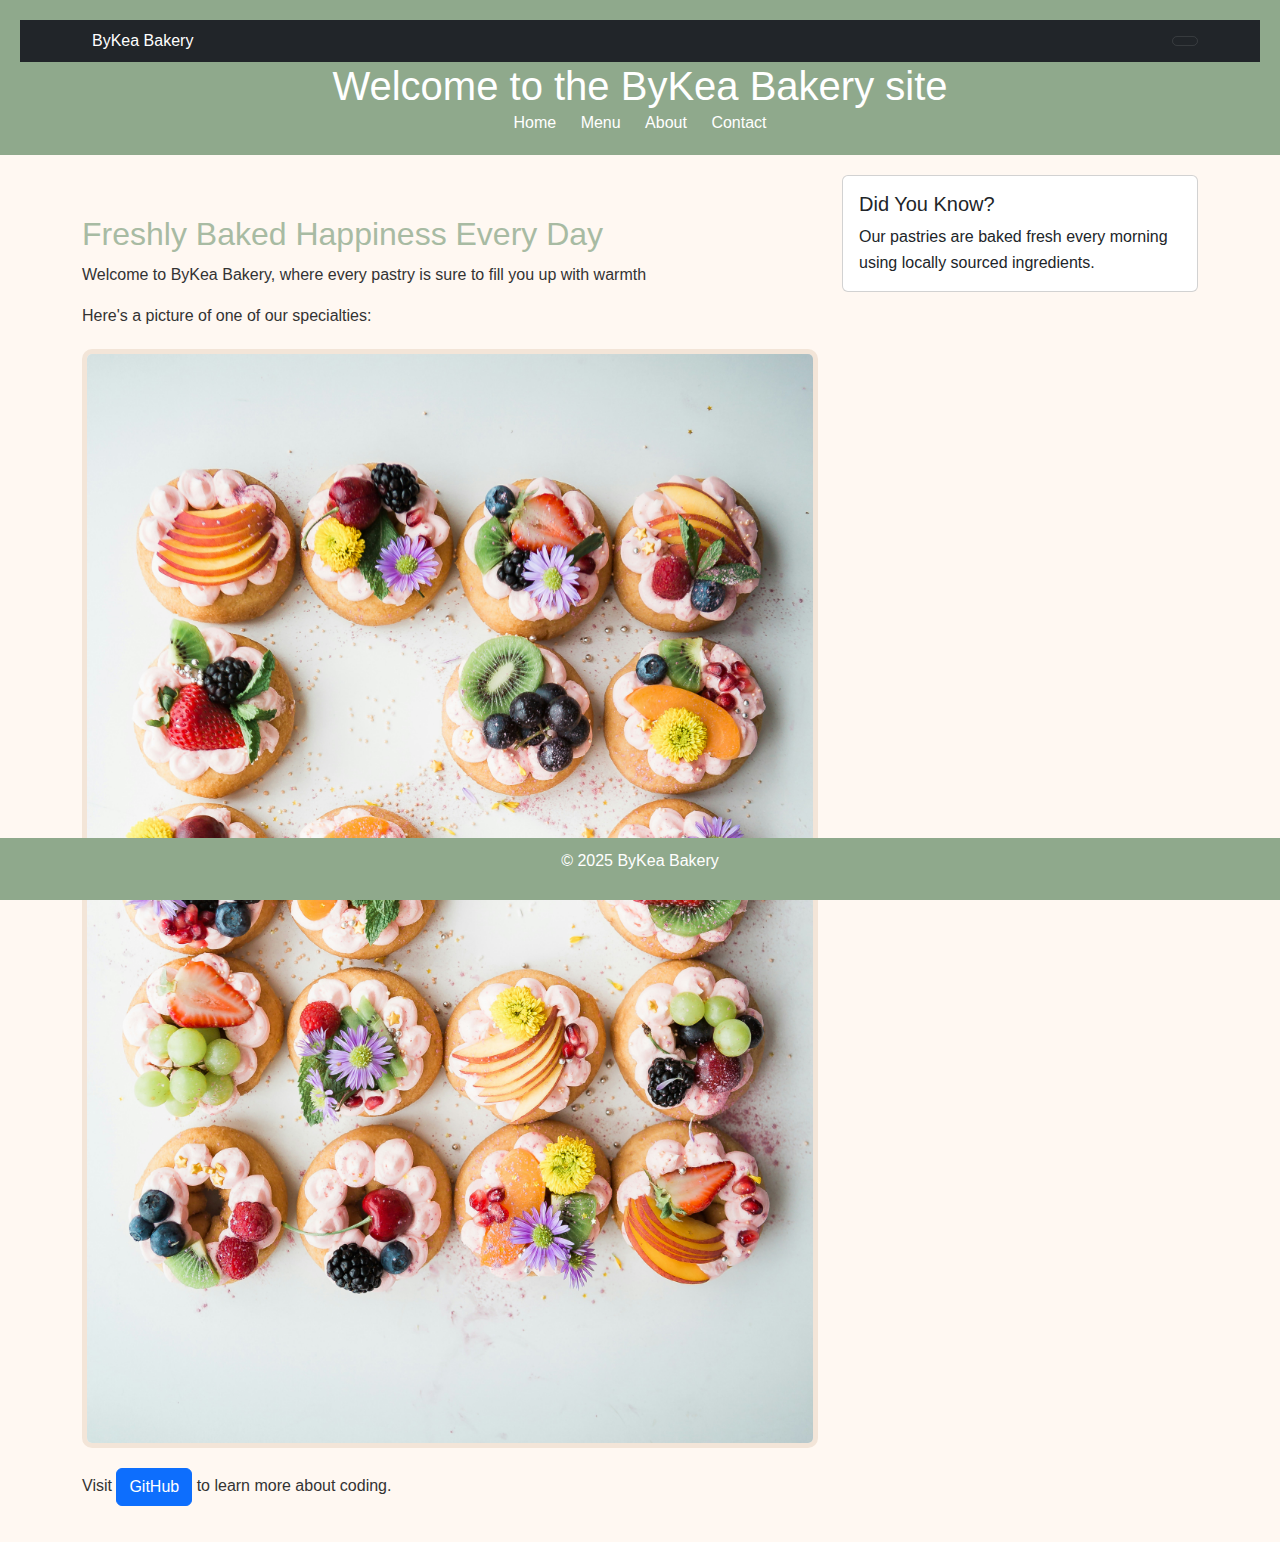
<file: index.html>
<!DOCTYPE html>

<html lang="en">

<head>


    <title>ByKea Bakery</title>

    <!-- Bootstrap CSS -->

    <link href="https://cdn.jsdelivr.net/npm/bootstrap@5.3.0/dist/css/bootstrap.min.css" rel="stylesheet">

    <!-- Custom CSS -->

    <link rel="stylesheet" href="styles.css">

</head>

<body>

    <!-- Your content goes here -->

    <!-- Bootstrap JS and dependencies -->

    <script src="https://cdn.jsdelivr.net/npm/@popperjs/core@2.11.6/dist/umd/popper.min.js"></script>

    <script src="https://cdn.jsdelivr.net/npm/bootstrap@5.3.0/dist/js/bootstrap.min.js"></script>

    <header>

        <nav class="navbar navbar-expand-ig navbar-dark bg-dark">

            <div class="container">

                <a class="navbar=brand" href="index.html">ByKea Bakery</a>

                <button class="navbar-toggler" type="button" data-bs-toggle="collapse" data-bs-target="#navbarNav">

                    <span class="navbar=toggler=icon"></span>

                </button>

                <div class="collapse navbar-collapse" id="navbarNav">

                    <ul class="navbar=nav">

                        <li class="nav-item">

                            <a class="nav-link" href="index.html">Home</a>

                        </li>

                        <li class="nav-item">

                            <a class="nav=link" href="about.html">About</a>

                        </li>

                        <li class="nav-item">

                            <a class="nav=link" href="contact.html">Contact</a>

                        </li>

                    </ul>

                </div>

            </div>

        </nav>

        <h1>Welcome to the ByKea Bakery site</h1>

        <nav>

            <a href="index.html">Home</a>

            <a href="menu.html">Menu</a>

            <a href="about.html">About</a>

            <a href="contact.html">Contact</a>
            
        </nav>

        
    </header>


    <main class="container my=5">

        <div class="row">

            <div class="col-md-8">

                <h2>Freshly Baked Happiness Every Day</h2>

                <p>Welcome to ByKea Bakery, where every pastry is sure to fill you up with warmth</p>

                <p>Here's a picture of one of our specialties:</p>

                <img src="brooke-lark-V4MBq8kue3U-unsplash.jpg">

                <p class="mt-3">Visit <a href="https://github.com" class="btn btn-primary">GitHub</a> to learn more about coding.</p>

            </div>

            <div class="col-md-4">

                <div class="card">

                    <div class="card-body">

                        <h5 class="card-title">Did You Know?</h5>

                        <p class="card-text">Our pastries are baked fresh every morning using locally sourced ingredients.</p>

                    </div>

                </div>

            </div>

        </div>

    </main>



    <footer>

        <p>&copy; 2025 ByKea Bakery</p>

    </footer>

</body>

</html>
</file>
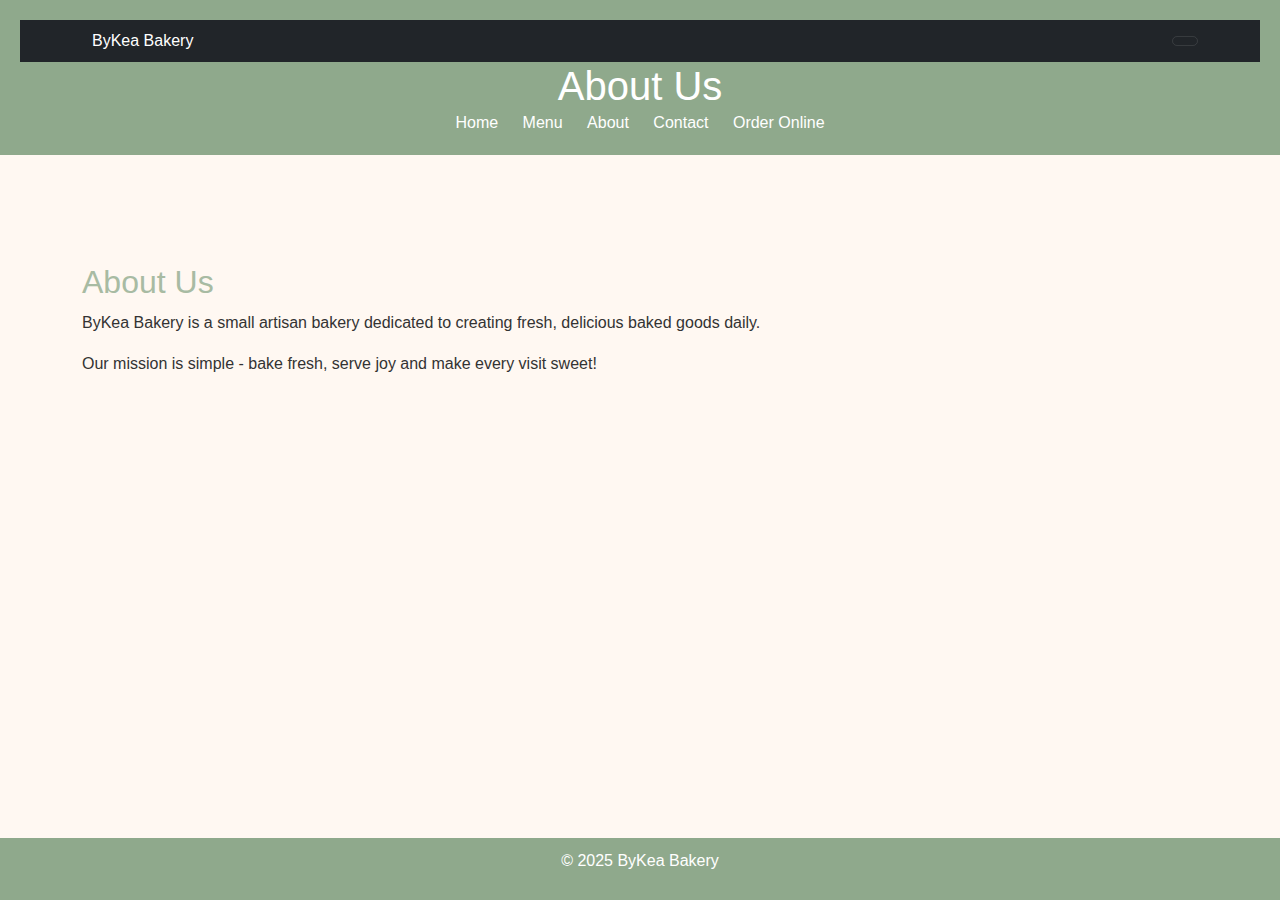
<file: about.html>
<!DOCTYPE html>

<html lang="en">

<head>

    <meta charset="UTF-8">

    <meta name="viewport" content="width=device-width,initial-scale=1.0">

    <title>About Us</title>

    <!-- Bootstrap CSS -->

    <link href="https://cdn.jsdelivr.net/npm/bootstrap@5.3.0/dist/css/bootstrap.min.css" rel="stylesheet">

    <!-- Custom CSS -->

    <link rel="stylesheet" href="styles.css">

</head>

<body>

    <!-- Your content goes here -->

    <!-- Bootstrap JS and dependecies -->

    <script src="https://cdn.jsdelivr.net/npm/@popperjs/core@2.11.6/dist/umd/popper.min.js"></script>

    <script src="https://cdn.jsdelivr.net/npm/bootstrap@5.3.0/dist/js/bootstrap.min.js"></script>

    <header>

        <nav class="navbar navbar-expand-ig navbar-dark bg-dark">

            <div class="container">

                <a class="navbar=brand" href="index.html">ByKea Bakery</a>

                <button class="navbar-toggler" type="button" data-bs-toggle="collapse" data-bs-target="#navbarNav">

                    <span class="navbar=toggler=icon"></span>

                </button>

                <div class="collapse navbar-collapse" id="navbarNav">

                    <ul class="navbar=nav">

                        <li class="nav-item">

                            <a class="nav-link" href="index.html">Home</a>

                        </li>

                        <li class="nav-item">

                            <a class="nav=link" href="about.html">About</a>

                        </li>

                        <li class="nav-item">

                            <a class="nav=link" href="contact.html">Contact</a>

                        </li>

                    </ul>

                </div>

            </div>
            
        </nav>


    <h1>About Us</h1>

        <nav>

            <a href="index.html">Home</a>

            <a href="menu.html">Menu</a>

            <a href="about.html">About</a>

            <a href="contact.html">Contact</a>

            <a href="order.html">Order Online</a>

        </nav>

    </header>

    <main class="container my-5">

        <h2>About Us</h2>

        <p>ByKea Bakery is a small artisan bakery dedicated to creating fresh, delicious baked goods daily.</p>

        <p>Our mission is simple - bake fresh, serve joy and make every visit sweet!</p>

    </main>

    <footer>

        <p>&copy; 2025 ByKea Bakery</p>

    </footer>

</body>

</html>
</file>
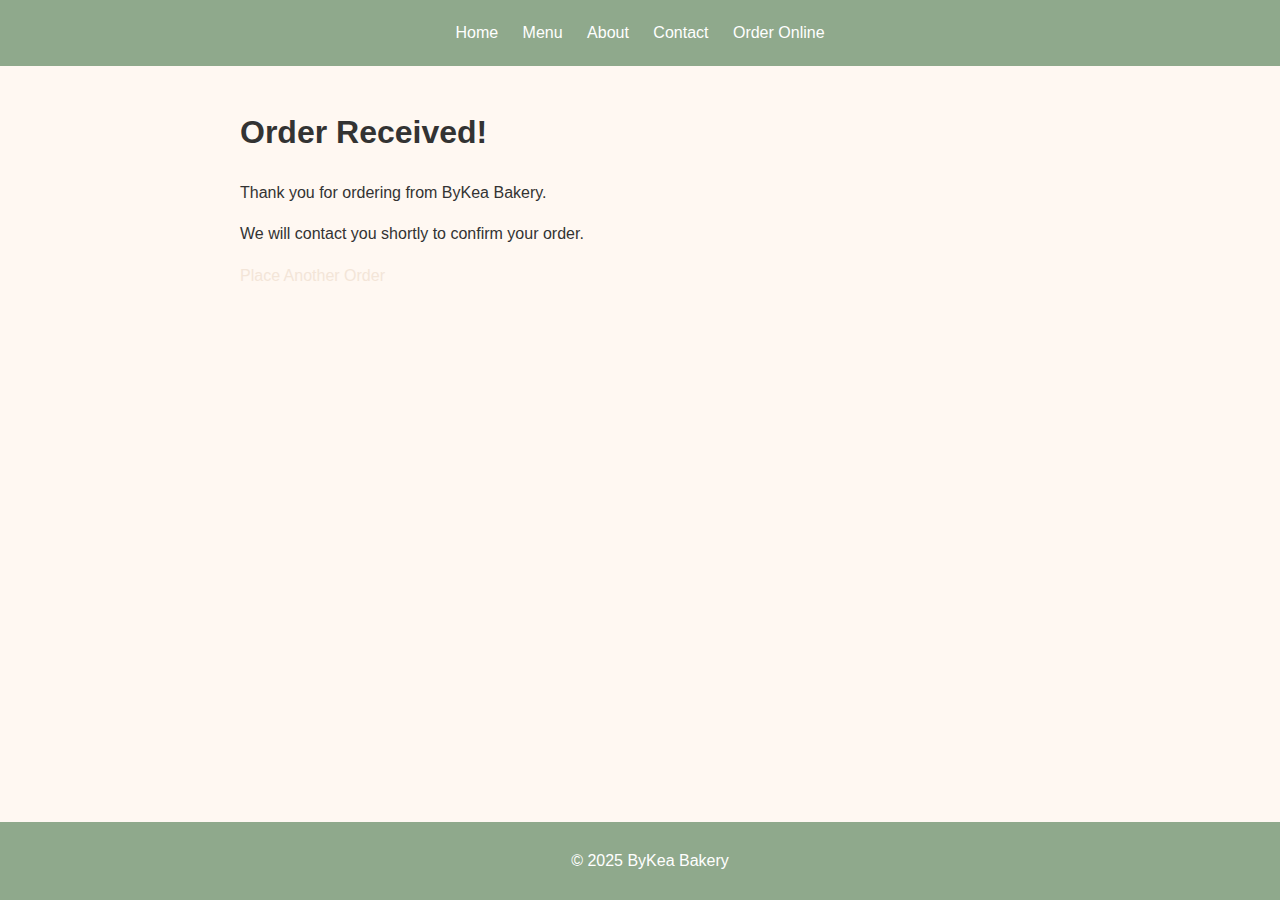
<file: confirmation.html>
<!DOCTYPE html>

<html>

<head>

    <title>Order Confirmed - ByKea Bakery</title>

    <link rel="stylesheet" href="styles.css">

</head>

<body>

    <header>

        <nav>

            <a href="index.html">Home</a>

            <a href="menu.html">Menu</a>

            <a href="about.html">About</a>

            <a href="contact.html">Contact</a>

            <a href="order.html">Order Online</a>

        </nav>

    </header>

    <main>

        <div class="confirmation-box">

            <h1>Order Received!</h1>

            <p>Thank you for ordering from ByKea Bakery.</p>

            <p>We will contact you shortly to confirm your order.</P>

                <a href="order.html">Place Another Order</a>

        </div>

    </main>

    <footer>

        <p>&copy; 2025 ByKea Bakery</p>

    </footer>

</body>

</html>
</file>
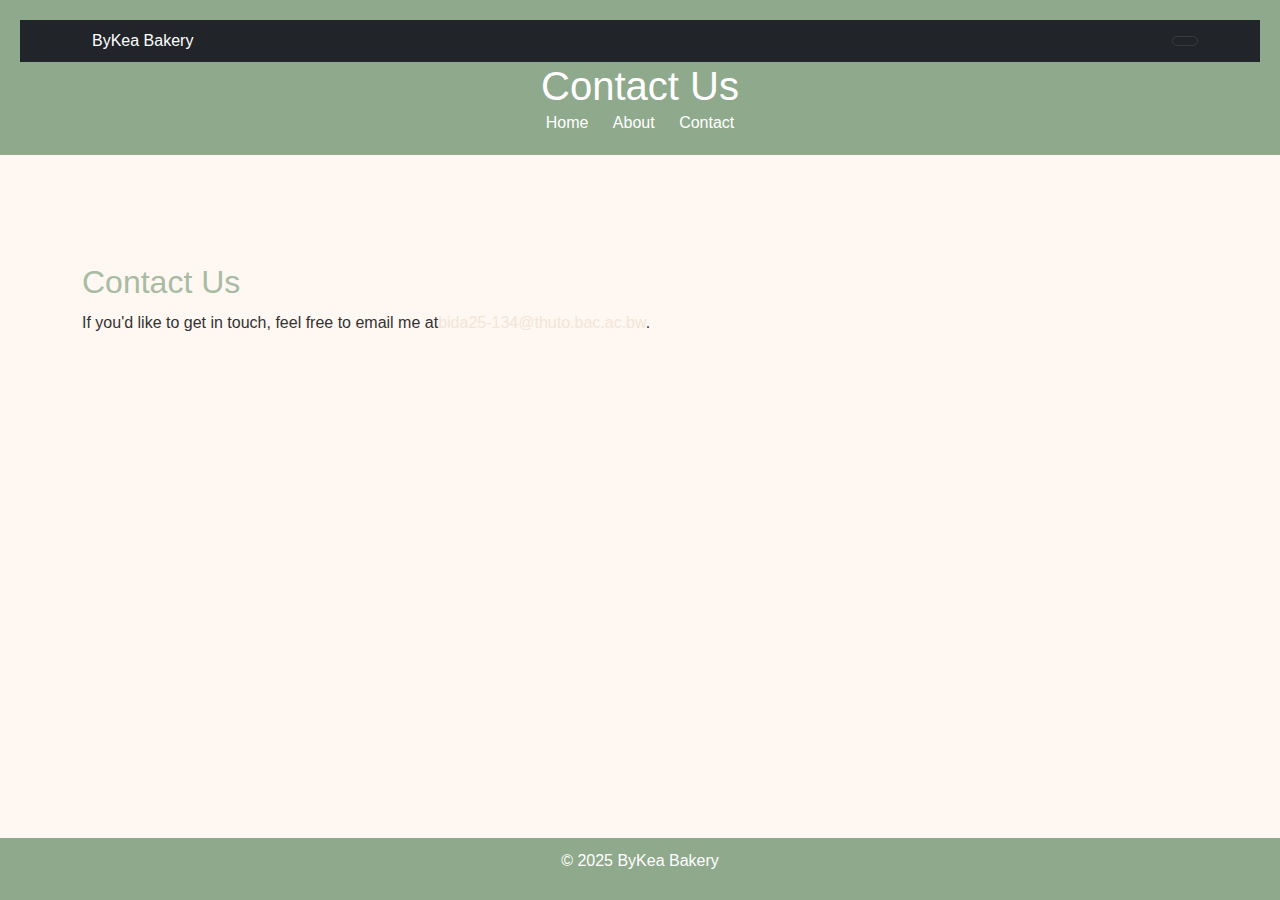
<file: contact.html>
<!DOCTYPE html>

<html lang="en">

<head>

    <meta charset="UTF-8">

    <meta name="viewport" content="width=device-width, initial-scale=1.0">

    <title>Contact Us</title>

    <!-- Bootstrap CSS -->

    <link href="https://cdn.jsdelivr.net/npm/bootstrap@5.3.0/dist/css/bootstrap.min.css" rel="stylesheet">

    <!-- Custom CSS -->

    <link rel="stylesheet" href="styles.css">

</head>

<body>

    <!-- Your content goes here -->

    <!-- Bootstrap JS and dependecies -->

    <script src="https://cdn.jsdelivr.net/npm/@popperjs/core@2.11.6/dist/umd/popper.min.js"></script>

    <script src="https://cdn.jsdelivr.net/npm/bootstrap@5.3.0/dist/js/bootstrap.min.js"></script>

    <header>

        <nav class="navbar navbar-expand-ig navbar-dark bg-dark">

            <div class="container">

                <a class="navbar=brand" href="index.html">ByKea Bakery</a>

                <button class="navbar-toggler" type="button" data-bs-toggle="collapse" data-bs-target="#navbarNav">

                    <span class="navbar=toggler=icon"></span>

                </button>

                <div class="collapse navbar-collapse" id="navbarNav">

                    <ul class="navbar=nav">

                        <li class="nav-item">

                            <a class="nav-link" href="index.html">Home</a>

                        </li>

                        <li class="nav-item">

                            <a class="nav=link" href="about.html">About</a>

                        </li>

                        <li class="nav-item">

                            <a class="nav=link" href="contact.html">Contact</a>

                        </li>

                    </ul>

                </div>

            </div>
            
        </nav>


    <h1>Contact Us</h1>

        <nav>

            <a href="index.html">Home</a> 

            <a href="about.html">About</a>

            <a href="contact.html">Contact</a>

        </nav>

    </header>

    <main class="container my-5">

        <h2>Contact Us</h2>

        <p>If you'd like to get in touch, feel free to email me at<a href="mailto:bida25-134@thuto.bac.ac.bw">bida25-134@thuto.bac.ac.bw</a>.</p>

    </main>

    <footer>

        <p>&copy; 2025 ByKea Bakery</p>

    </footer>

</body>

</html>
</file>
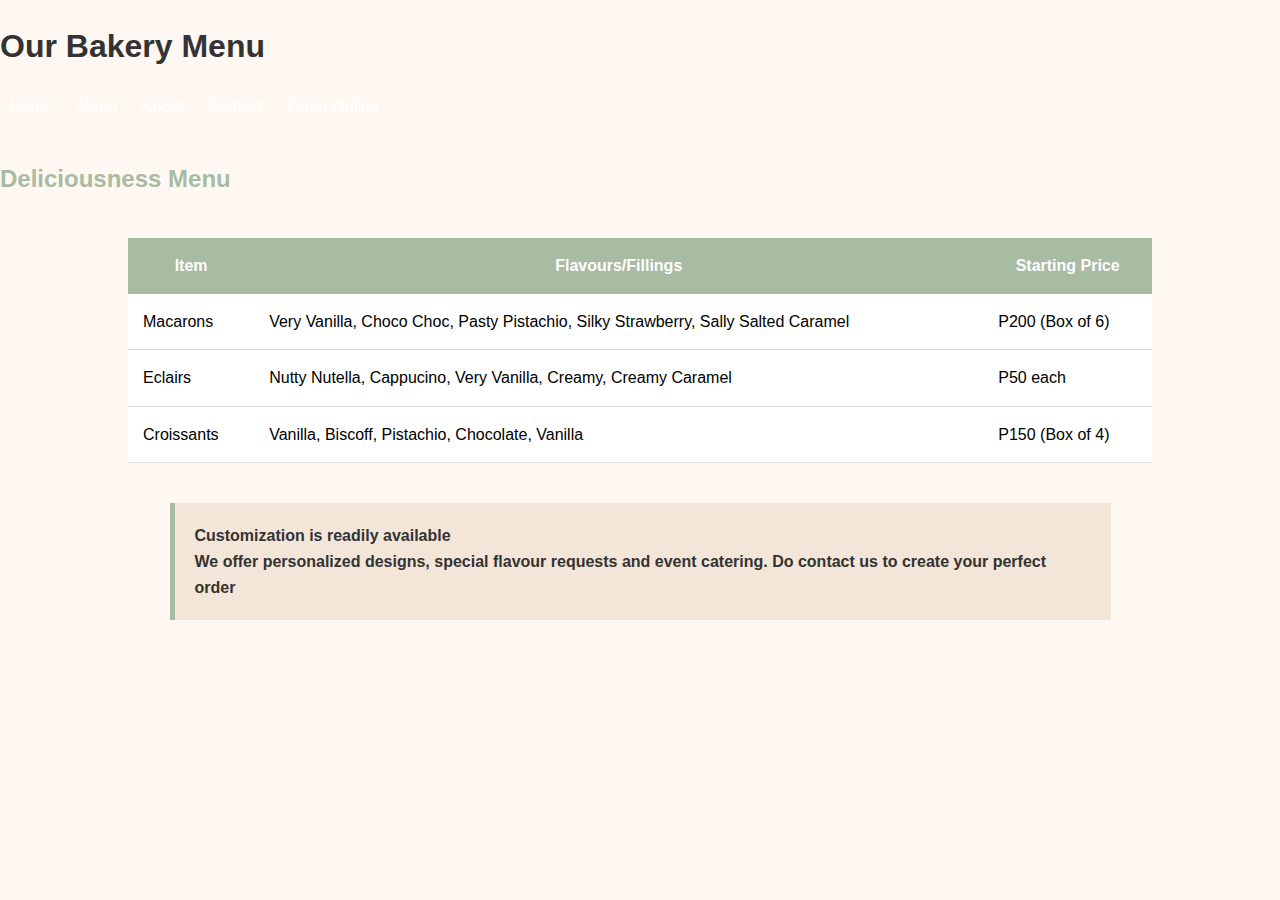
<file: menu.html>
<!DOCTYPE html>

<html>

    <head>

        <title>Menu - ByKea Bakery</title>

        <link rel="stylesheet" href="styles.css">

    </head>

    <body>

        <h1>Our Bakery Menu</h1>

        <nav>

            <a href="index.html">Home</a>
            <a href="menu.html">Menu</a>
            <a href="about.html">About</a>
            <a href="contact.html">Contact</a>
            <a href="order.html">Order Online</a>

        </nav>

        <h2>Deliciousness Menu</h2>

        <table>
            <tr>
                <th>Item</th>
                <th>Flavours/Fillings</th>
                <th>Starting Price</th>
            </tr>

            <tr>
                <td>Macarons</td>
                <td>Very Vanilla, Choco Choc, Pasty Pistachio, Silky Strawberry, Sally Salted Caramel</td>
                <td>P200 (Box of 6)</td>
            </tr>

            <tr>
                <td>Eclairs</td>
                <td>Nutty Nutella, Cappucino, Very Vanilla, Creamy, Creamy Caramel</td>
                <td>P50 each</td>
            </tr>

            <tr>
                <td>Croissants</td>
                <td>Vanilla, Biscoff, Pistachio, Chocolate, Vanilla</td>
                <td>P150 (Box of 4)</td>
            </tr>

        </table>

        <div class="custom-note">
        Customization is readily available <br>
        We offer personalized designs, special flavour requests and event catering. Do contact us to create your perfect order</div>

    </body>

</html>
</file>
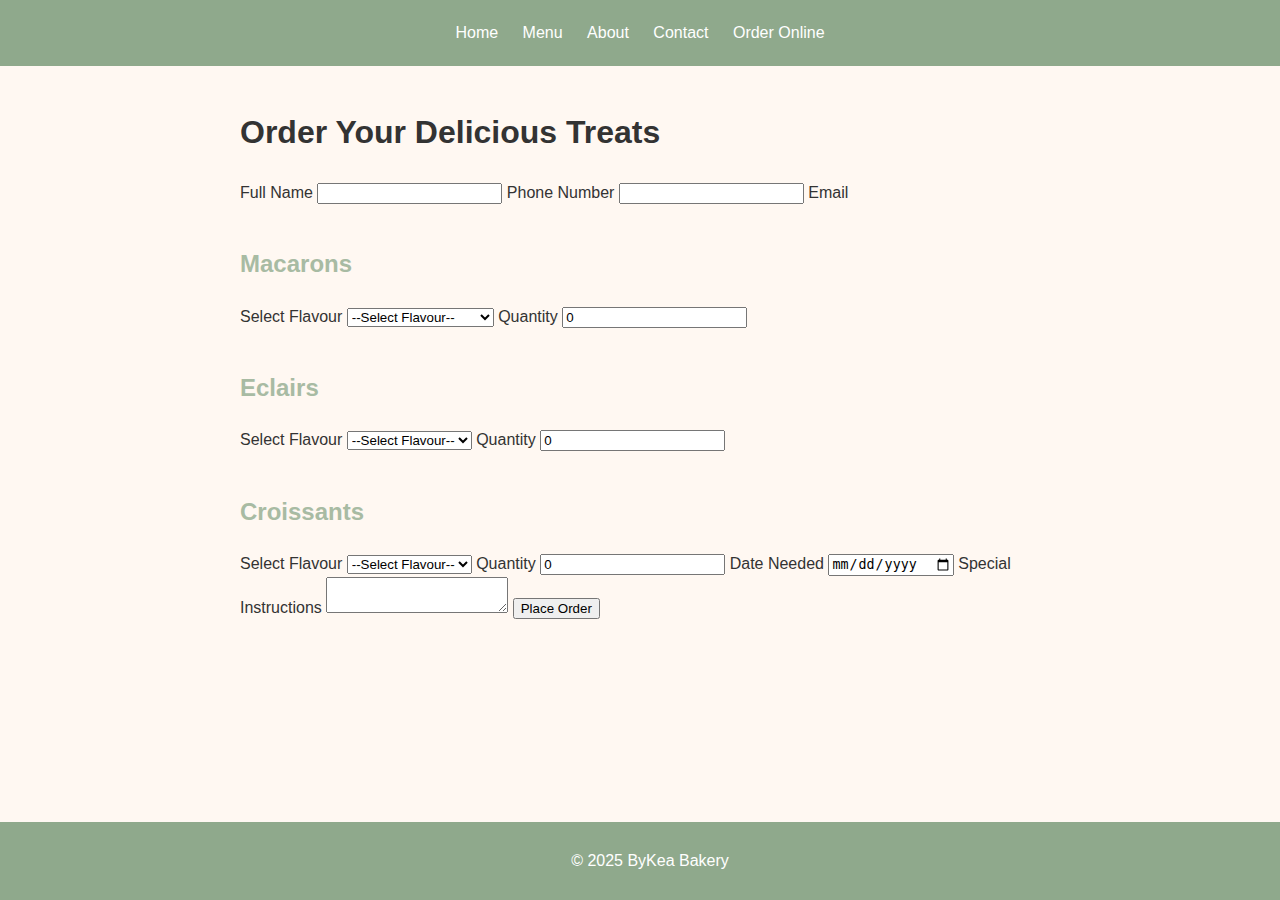
<file: order.html>
<!DOCTYPE html>

<html>
    
<head>

    <title>Order Online - ByKea Bakery</title>

    <link rel="stylesheet" href="styles.css">

</head>

<body>

    <header>

        <nav>

            <a href="index.html">Home</a>
            <a href="menu.html">Menu</a>
            <a href="about.html">About</a>
            <a href="contact.html">Contact</a>
            <a href="order.html">Order Online</a>

        </nav>

    </header>

    <main>

        <h1>Order Your Delicious Treats</h1>

        <form action="confirmation.html">

            <label for="name">Full Name</label>

            <input type="text" id="name" required>

            <label for="phone">Phone Number</label>

            <input type="tel" id="phone" required>

            <label for="email">Email</label>

            <!--Macarons-->

            <h2>Macarons</h2>

            <label for="macaron_flavour">Select Flavour</label>

            <select id="macaron_flavour" name="macaron_flavour">

                <option value="">--Select Flavour--</option>

                <option>Very Vanilla</option>

                <option>Choco Choc</option>

                <option>Pasty Pistachio</option>

                <option>Silky Strawberry</option>

                <option>Sally Salted Caramel</option>

            </select>

            <label for="macaron_qty">Quantity</label>

            <input type="number"

            id="macaron_qty" name="macaron_qty" min="0" value="0">

            <!--Eclairs-->

            <h2>Eclairs</h2>

            <label for="eclair_flavour">Select Flavour</label>

            <select id="eclair_flavour" name="eclair_flavour">

                <option value="">--Select Flavour--</option>

                <option>Nuty Nutella</option>

                <option>Cappucino</option>

                <option>Very Vanilla</option>

                <option>Creamy</option>

                <option>Creamy Caramel</option>

            </select>

            <label for="eclair_qty">Quantity</label>

            <input type="number"

            id="eclair_qty" name="eclair_qty" min="0" value="0">

            <!--Croissants-->

            <h2>Croissants</h2>

            <label for="croissant_flavour">Select Flavour</label>

            <select id="croissant flavour" name="croissant_flavour">

                <option value="">--Select Flavour--</option>

                <option>Vanilla</option>

                <option>Biscoff</option>

                <option>Pistachio</option>

                <option>Chocolate</option>

            </select>

            <label for="croissant_qty">Quantity</label>

            <input type="number"

            id="croissant_qty" name="croissant_qty" min="0" value="0">

            <!--Date & Instructions-->

            <label for="Date">Date Needed</label>

            <Input type="date" id="date" name="date" required>

                <label for="instructions">Special Instructions</label>

                <textarea id="instructions" name="instructions"></textarea>

                <button type="submit">Place Order</button>

        </form>

    </main>

    <footer>

        <p>&copy; 2025 ByKea Bakery</p>

    </footer>

</body>

</html>
</file>
<file: styles.css>
body {

    font-family: Arial, sans-serif;

    color: #333;

    background-color: #fff8f2;

    margin: 0;

    padding: 0;

    line-height: 1.6;

}

header {

    background-color: #8FA98C;

    color: white;

    padding: 20px;

    text-align: center;

}

header h1 {

    margin: 0;

}

nav a {

    color: white;

    text-decoration: none;

    margin: 0 10px;

}

nav a:hover {

    text-decoration: underline;

}

main {

    padding: 20px;

    max-width: 800px;

    margin: 0 auto;

}

main img {

    max-width: 100%;

    height: auto;

    display: block;

    margin: 20px 0;

}

footer{ 

    background-color: #8FA98C;

    color: white;

    text-align: center;

    padding: 10px;

    position: fixed;

    bottom: 0;

    width: 100%;

}

p {

}

a {

    color: #f3e5d8;

    text-decoration: none;

}

a:hover {

    text-decoration: underline;

}

img {

    border: 5px solid #f3e5d8;

    border-radius: 10px;

}

main a[href ="mailto:"] {

    color: #A8BBA3;

    font-weight: bold;
    
}

/*===== MENU TABLE STYLING ===== */

table{

    width: 80%;

    margin: 40px auto;

    border-collapse: collapse;

    background-color: #ffffff

}

th {

    background-color: #A8BBA3;

    color: white;

    padding: 15px;

}

td {

    padding: 15px;

    border-bottom: 1px solid #ddd;

    color: #000000;

}

tr:hover {

    background-color: #f3e5d8;

}

/* ===== HEADINGS ===== */

h2 {

    color: #A8BBA3;

    margin-top: 40px;

}

/* ===== CUSTOMIZATION SECTION ===== */

.custom-note {

    background-color: #f3e5d8;

    padding: 20px;

    width: 70%;

    margin: 30px auto;

    border-left: 5px solid #A8BBA3;

    font-weight: bold;
    
}
</file>
